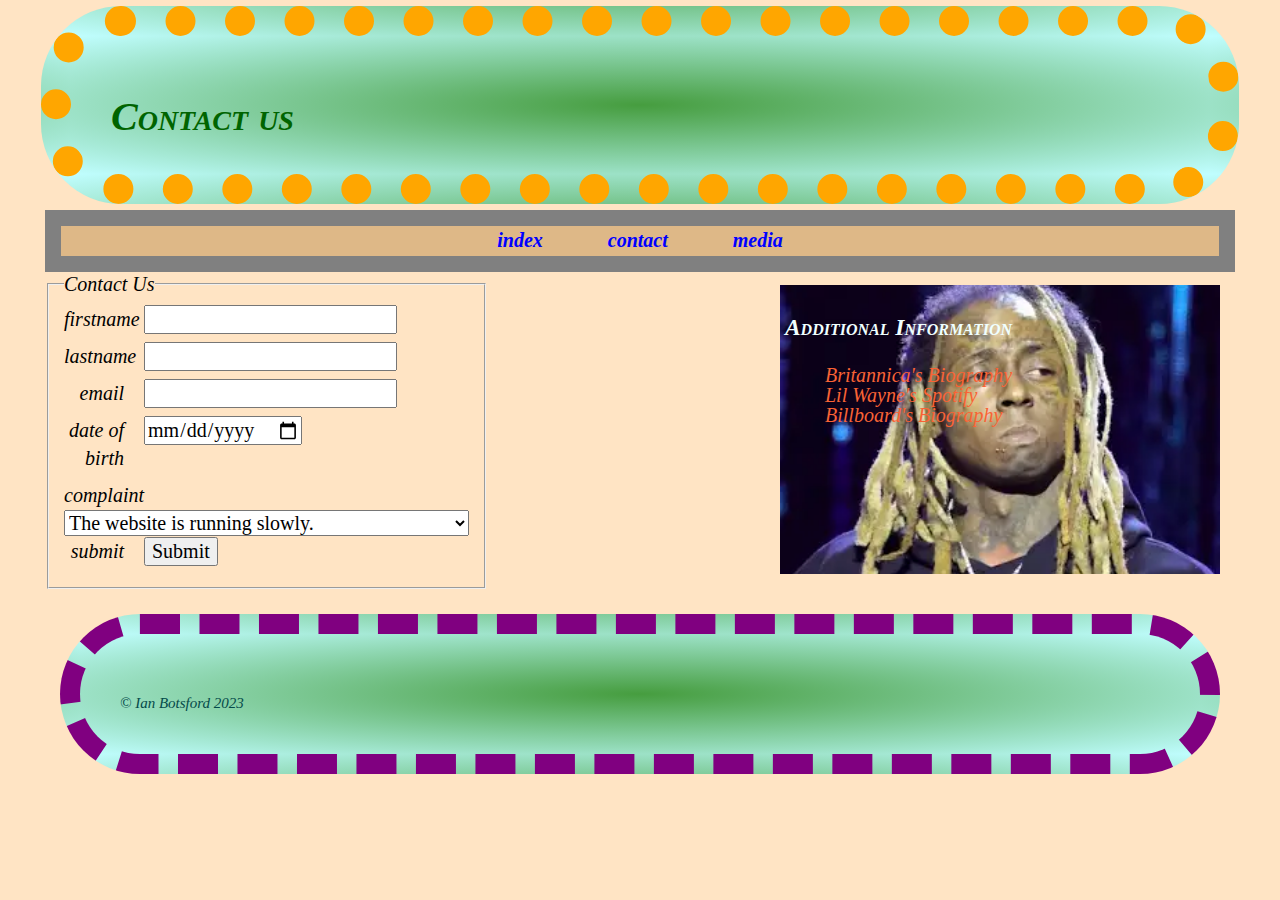
<file: contact.html>
<!DOCTYPE html>
<html lang="en">
<head>
    <meta charset="UTF-8">
    <meta name="viewport" content="width=device-width, initial-scale=1.0">
    <meta name="Celebrity" content="Lil-Wayne">
    <meta name="Lil-Wayne" content="Biography about Lil-Wayne">
    <link rel="stylesheet" type="text/css" href="css/normalize.css">
    <link rel="stylesheet" type="text/css" href="css/main.css">
    <title>Lil Wayne Contact Us Page</title>
    <!--Ian Botsford 8916536-->
</head>
<body>
    <header>
        <h1>Contact us</h1>
    </header>

    <nav class="navbar">
        <ul>
            <li><a href="index.html"> index</a></li>
            <li><a href="contact.html"> contact</a></li>
            <li>
                <a href="media.html"> media</a>
                <ul>
                    <li><a href="gallery.html">gallery</a></li>
                </ul>
            </li>
        </ul>
    </nav>

    <main id="contact_form">
       <form name="contact_form" id="contact_form" method="post" action="contact.html">
            <fieldset>
                <legend>Contact Us</legend>
                <label for="firstname">firstname</label>
                <input type="text" id="firstname" name="firstname"><br>
                <label for="lastname">lastname</label>
                <input type="text" id="lastname" name="lastname"><br>
                <label for="email">email</label>
                <input type="email" id="email" name="email"><br>
                <label for="date_of_birth">date of birth</label>
                <input type="date" id="date_of_birth" name="date_of_birth"><br><br>
                
                <label for="complaint">complaint</label>
                <select name="complaint">
                    <option value="tooSlow">The website is running slowly.</option>
                    <option value="pictureNotLoading">Certain pictures are not loading.</option>
                    <option value="Misinformation">Some of the information is wrong.</option>
                    <option value="badDesign">I have problems with the design of this website.</option>
                    <option value="accessibilityProblems"> There are problems with accessibility</option>
                </select>
                
                <label for="submit">submit</label>
                <input type="submit" name="submit" id="submit">
            </fieldset>
       </form>

    </main>
    
    <aside>

        <style>
            aside{
                background-image: url(images/WayneAside.webp);
                background-repeat: no-repeat;
                background-size: cover;
                background-position: center;
            }
        </style>

        <h3>Additional Information</h3>

        <ul>
            <li><a href="https://www.britannica.com/biography/Lil-Wayne" target="_blank">Britannica's Biography</a></li>
            <li><a href="https://open.spotify.com/artist/55Aa2cqylxrFIXC767Z865?" target="_blank">Lil Wayne's Spotify</a></li>
            <li><a href="https://www.billboard.com/artist/lil-wayne/" target="_blank">Billboard's Biography</a></li>
        </ul>

    </aside>

    <table>
        
    </table>
    <footer>
        <p>&copy Ian Botsford 2023</p>
    </footer>

</body>
</html>
</file>
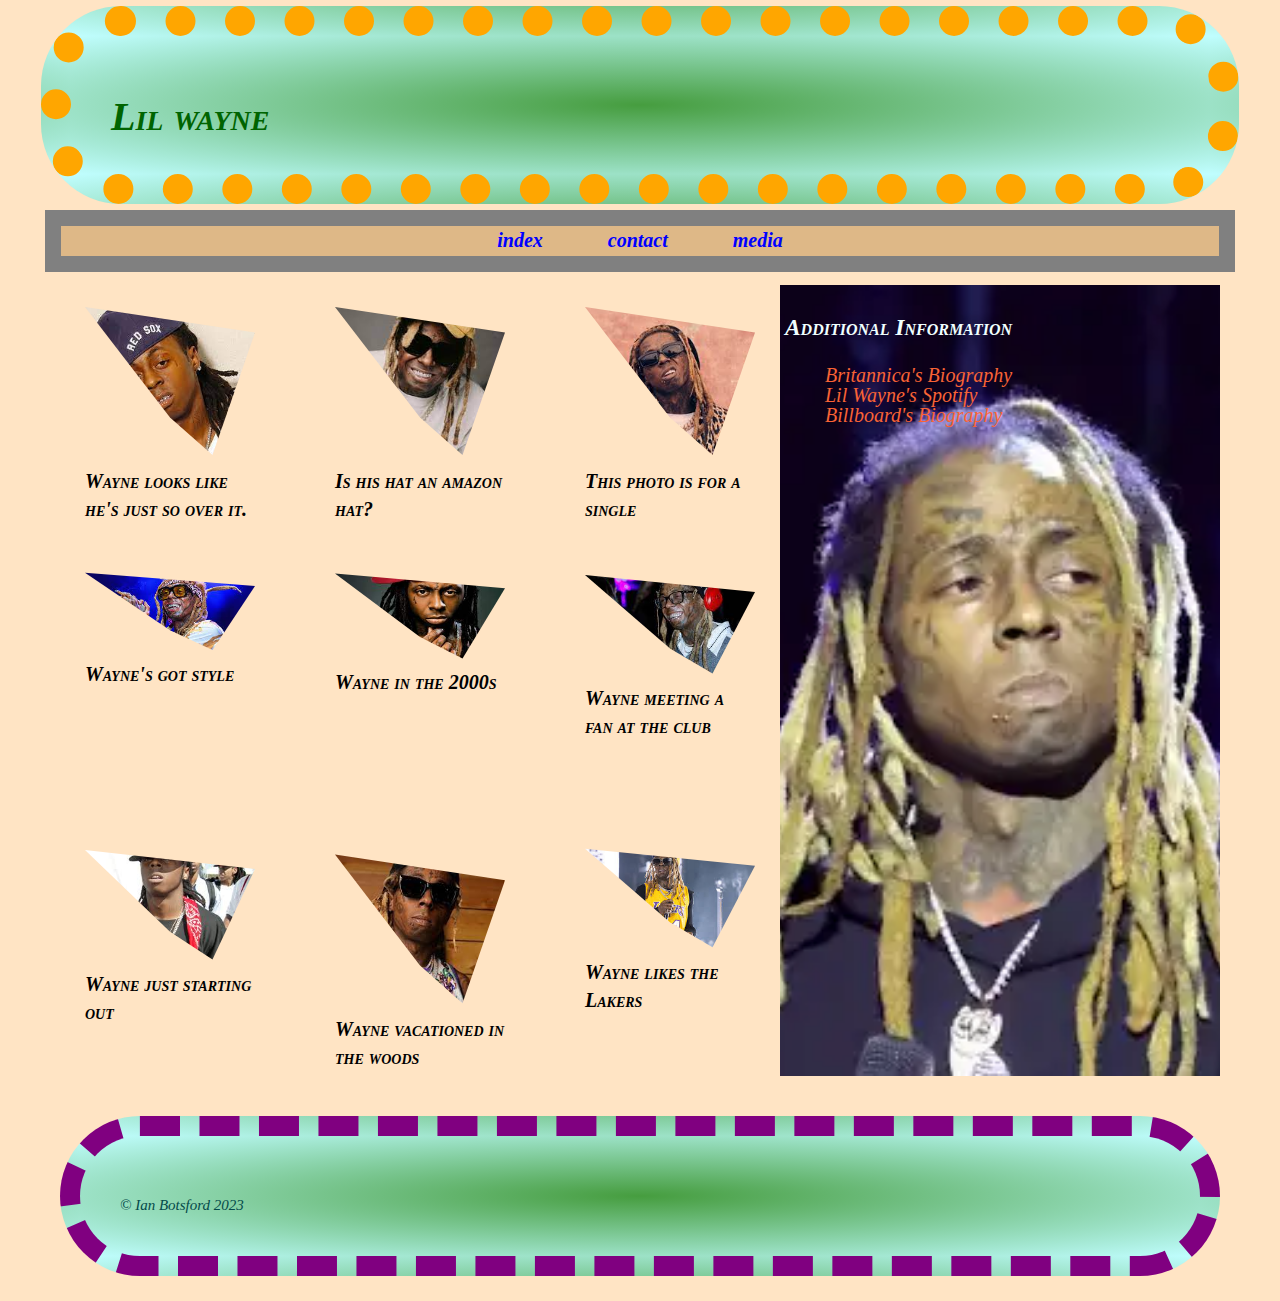
<file: gallery.html>
<!DOCTYPE html>
<html lang="en">
<head>
    <meta charset="UTF-8">
    <meta name="viewport" content="width=device-width, initial-scale=1.0">
    <meta name="Celebrity" content="Lil-Wayne">
    <meta name="Lil-Wayne" content="Biography about Lil-Wayne">
    <link rel="stylesheet" type="text/css" href="css/normalize.css">
    <link rel="stylesheet" type="text/css" href="css/main.css">
    <title>Lil Wayne gallery Page</title>
    <!--Ian Botsford 8916536-->
</head>
<body id="gallerybody">
    <header>
        <h1>Lil wayne</h1>
    </header>

    <nav class="navbar">
        <ul>
            <li><a href="index.html"> index</a></li>
            <li><a href="contact.html"> contact</a></li>
            <li>
                <a href="media.html"> media</a>
                <ul>
                    <li><a href="gallery.html">gallery</a></li>
                </ul>
            </li>
        </ul>
    </nav>

    <main id="gallery">
        <figure class="galleryimg">
            <img src ="images/Wayne1.jpg" alt="A young Lil Wayne wearing a red sox hat backwards.">
            <figcaption>Wayne looks like he's just so over it.</figcaption>
        </figure>
        <figure class="galleryimg">
            <img src ="images/Wayne2.jpg" alt="Wayne smiling at the camera wearing a yellow hat and sunglasses.">
            <figcaption>Is his hat an amazon hat?</figcaption>
        </figure>
        <figure class="galleryimg">
            <img src ="images/Wayne3.jpg" alt="Wayne wearing a leopard print jacket with his chin up.">
            <figcaption>This photo is for a single</figcaption>
        </figure>
        <figure class="galleryimg">
            <img src ="images/Wayne4.jpg" alt="Wayne wearing yellow-tinted sunglasses while performing.">
            <figcaption>Wayne's got style</figcaption>
        </figure>
        <figure class="galleryimg">
            <img src ="images/Wayne5.jpg" alt="Early-to-mid 2000's Wayne doing a cover shoot wearing his hat sideways.">
            <figcaption>Wayne in the 2000s</figcaption>
        </figure>
        <figure class="galleryimg">
            <img src ="images/Wayne6.jpg" alt="Wayne interacting with a fan while wearing bright red headphones.">
            <figcaption>Wayne meeting a fan at the club</figcaption>
        </figure>
        <figure class="galleryimg">
            <img src ="images/Wayne7.jpg" alt="Wayne in 1999 or the very early 2000's wearing a black dodgers hat.">
            <figcaption>Wayne just starting out</figcaption>
        </figure>
        <figure class="galleryimg">
            <img src ="images/Wayne8.jpg" alt="Wayne posing in a tank top and sunglasses in front of some stained wood.">
            <figcaption>Wayne vacationed in the woods</figcaption>
        </figure>
        <figure class="galleryimg">
            <img src ="images/Wayne9.jpg" alt="Wayne in all LA Lakers merchandise while performing on stage.">
            <figcaption>Wayne likes the Lakers</figcaption>
        </figure>

       
    </main>
    
    <aside id="galleryaside">

        <style>
            aside{
                background-image: url(images/WayneAside.webp);
                background-repeat: no-repeat;
                background-size: cover;
                background-position: center;
            }
        </style>

        <h3>Additional Information</h3>

        <ul>
            <li><a href="https://www.britannica.com/biography/Lil-Wayne" target="_blank">Britannica's Biography</a></li>
            <li><a href="https://open.spotify.com/artist/55Aa2cqylxrFIXC767Z865?" target="_blank">Lil Wayne's Spotify</a></li>
            <li><a href="https://www.billboard.com/artist/lil-wayne/" target="_blank">Billboard's Biography</a></li>
        </ul>

    </aside>

    <table>
        
    </table>
    <footer>
        <p>&copy Ian Botsford 2023</p>
    </footer>

</body>
</html>
</file>
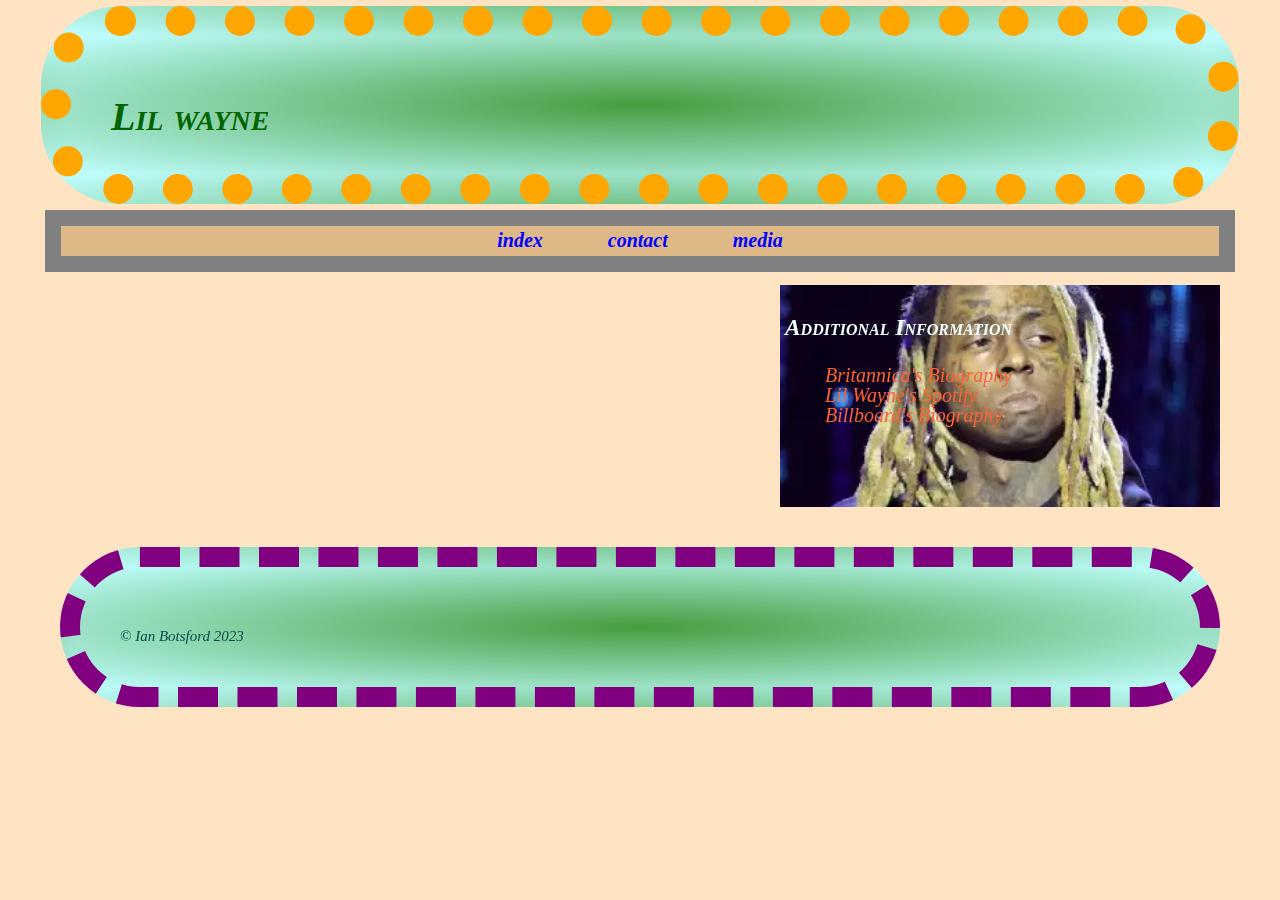
<file: media.html>
<!DOCTYPE html>
<html lang="en">
<head>
    <meta charset="UTF-8">
    <meta name="viewport" content="width=device-width, initial-scale=1.0">
    <meta name="Celebrity" content="Lil-Wayne">
    <meta name="Lil-Wayne" content="Biography about Lil-Wayne">
    <link rel="stylesheet" type="text/css" href="css/normalize.css">
    <link rel="stylesheet" type="text/css" href="css/main.css">
    <title>Lil Wayne Media Video Page</title>
    <!--Ian Botsford 8916536-->
</head>
<body>
    <header>
        <h1>Lil wayne</h1>
    </header>

    <nav class="navbar">
        <ul>
            <li><a href="index.html"> index</a></li>
            <li><a href="contact.html"> contact</a></li>
            <li>
                <a href="media.html"> media</a>
                <ul>
                    <li><a href="gallery.html">gallery</a></li>
                </ul>
            </li>
        </ul>
    </nav>

    <main>
        <iframe width="100%" height="100%" src="https://www.youtube.com/embed/oRY04nTgnkc" 
        title="Lil Wayne &amp; Tyga: New Album with YG &amp; Making Bangers | Young Money Radio" 
        frameborder="0" 
        allow="accelerometer; autoplay; clipboard-write; encrypted-media; gyroscope; picture-in-picture; web-share" allowfullscreen></iframe>

    </main>
    
    <aside>

        <style>
            aside{
                background-image: url(images/WayneAside.webp);
                background-repeat: no-repeat;
                background-size: cover;
                background-position: center;
            }
        </style>

        <h3>Additional Information</h3>

        <ul>
            <li><a href="https://www.britannica.com/biography/Lil-Wayne" target="_blank">Britannica's Biography</a></li>
            <li><a href="https://open.spotify.com/artist/55Aa2cqylxrFIXC767Z865?" target="_blank">Lil Wayne's Spotify</a></li>
            <li><a href="https://www.billboard.com/artist/lil-wayne/" target="_blank">Billboard's Biography</a></li>
        </ul>

    </aside>

    <table>
        
    </table>
    <footer>
        <p>&copy Ian Botsford 2023</p>
    </footer>

</body>
</html>
</file>
<file: css/main.css>
/*Ian Botsford #8916536*/
html{
    font: italic normal normal  20px/28px serif;  
}

body{
    width: 100vw;
    max-width: 1200px;
    margin: auto;
    Padding: 0.25rem 1rem;
    display: grid;
    grid-template-columns: 60% 40%;
    grid-template-rows: 10rem 3rem 1fr 10rem;
    background-color: bisque;
}

header{
    border: 1.5rem dotted rgb(255, 166, 0);
    border-radius: 4em;
    margin: 0.05rem;
    padding: 2rem;
    grid-column: 1/3;
    grid-row: 1/1;
    background-image: radial-gradient(rgb(70, 157, 63), rgb(192, 254, 255));
}

.navbar{
    background-color: burlywood;
    padding:0% 0% 1.5rem 0%;
    border: 0.8rem solid grey;
    text-align: center;
    margin:0.25rem;
    grid-column: 1/3;
    grid-row: 2/2
}

.navbar ul{
    list-style-type: none;
    padding: 0;
    margin: 0;
}

.navbar>ul>li{
    display: inline-block;
    position: relative;
}

.navbar ul li ul{
    position: absolute;
    z-index: 999;
    text-align: left;
    background-color: pink;
    box-shadow: 0 0 5px pink;
    width: 150%;
    display: none;
}

.navbar ul li:hover ul{
    display:block;
}

.navbar a{
    font-size: 1em;
    color:blue;
    font-weight: 800;
    text-decoration: none;
    padding: 0% 1.5rem;
}

.navbar ul li ul li a{
    color:rgb(153, 153, 244);
    padding: 0.5rem;
    display: block;
}

.navbar ul li ul li:hover a:hover{
    color:darkred;
    background-color: lightslategrey;

}
section table{
    border-collapse: separate;
    caption-side: top;
    border: 0.05rem solid black;
    width: 1000px;
    background-color: gold;
}
td{
    border: 0.05rem solid black;
    background-color: bisque;
}
tr{
    border: 0.05rem solid black;
}
table th td{
    border: 0.05rem solid black;
    border-collapse: collapse;
}

h1{
    color:darkgreen;
    font-variant: small-caps;
}

h2{
    color:rgb(107, 0, 143);
    font-variant: small-caps;
}
h3{
    color:azure;
    font-variant: small-caps;
}


main{
    padding: 0.2rem;
    margin: 0.05rem;
    grid-column-start: 1;
    grid-column-end: 1;
}
main section {
    grid-column: 1/1;
}

.mainimg{
    border: 6px ridge blue;
}

figcaption{
    font-weight: 900;
    font-variant: small-caps;
}

#contact_form{
    display: grid;
    grid-template-columns: 1fr 1fr;
    grid-template-rows: 2fr;
}

label{
    float: left;
    text-align: right;
    width: 3em;
}

input{
    margin-left: 1rem;
    margin-bottom: 0.4rem;
}
#gallerybody figure img{
    width:8.5rem;
    justify-content: left;
    clip-path: polygon(0% 10%,50% 75%, 75% 97%, 100% 25%);
}
body #gallery{
    display: grid;
    grid-template-columns:1fr 1fr 1fr;
    grid-template-rows: 1fr 1fr 1fr;
    grid-column: 1/2;
    column-gap: 0; 
}
q{
    font-family: cursive;
    font-style: italic;
    font-size: 2.5rem;
}


aside{
    grid-column-start: 2;
    padding: 0.25rem;
    margin: 1rem;
    
}

aside ul {
    list-style-type: none;
}

aside ul a{
    text-decoration: none;
    color:rgb(249, 99, 53);
}

aside ul a:hover{
    color: lightcoral;
}

aside ul li{
    line-height: 1rem;
}



footer{
    border: 1em dashed purple;
    border-radius: 4em;
    margin: 1rem;
    padding: 2rem;
    grid-row: 4/4;
    grid-column: 1/3;
    background-image: radial-gradient(rgb(70, 157, 63), rgb(192, 254, 255));}

footer p{
    font-size: 0.75rem;
    color:rgb(4, 74, 74);
}
iframe{
    margin-top: 1rem;
    width: 400px;
    height: 225px;
    justify-content: center;
}

@media (max-width: 800px) {
    html {
        font: normal normal normal  10px/10px serif;  
    } 
    body {
    max-width: 800px;
    }
    aside{
        background-image: url(images/Wayne1.jpg);
        background-repeat: no-repeat;
        background-size: cover;
        background-position: center;
    }
}
@media (max-width: 500px){
    html{
        font: italic normal normal  5px/28px serif;  
    }
    body {
        max-width: 500px;
    }
    aside{
        background-image: url(images/Wayne4.jpg);
        background-repeat: no-repeat;
        background-size: cover;
        background-position: center;
    }
}
</file>
